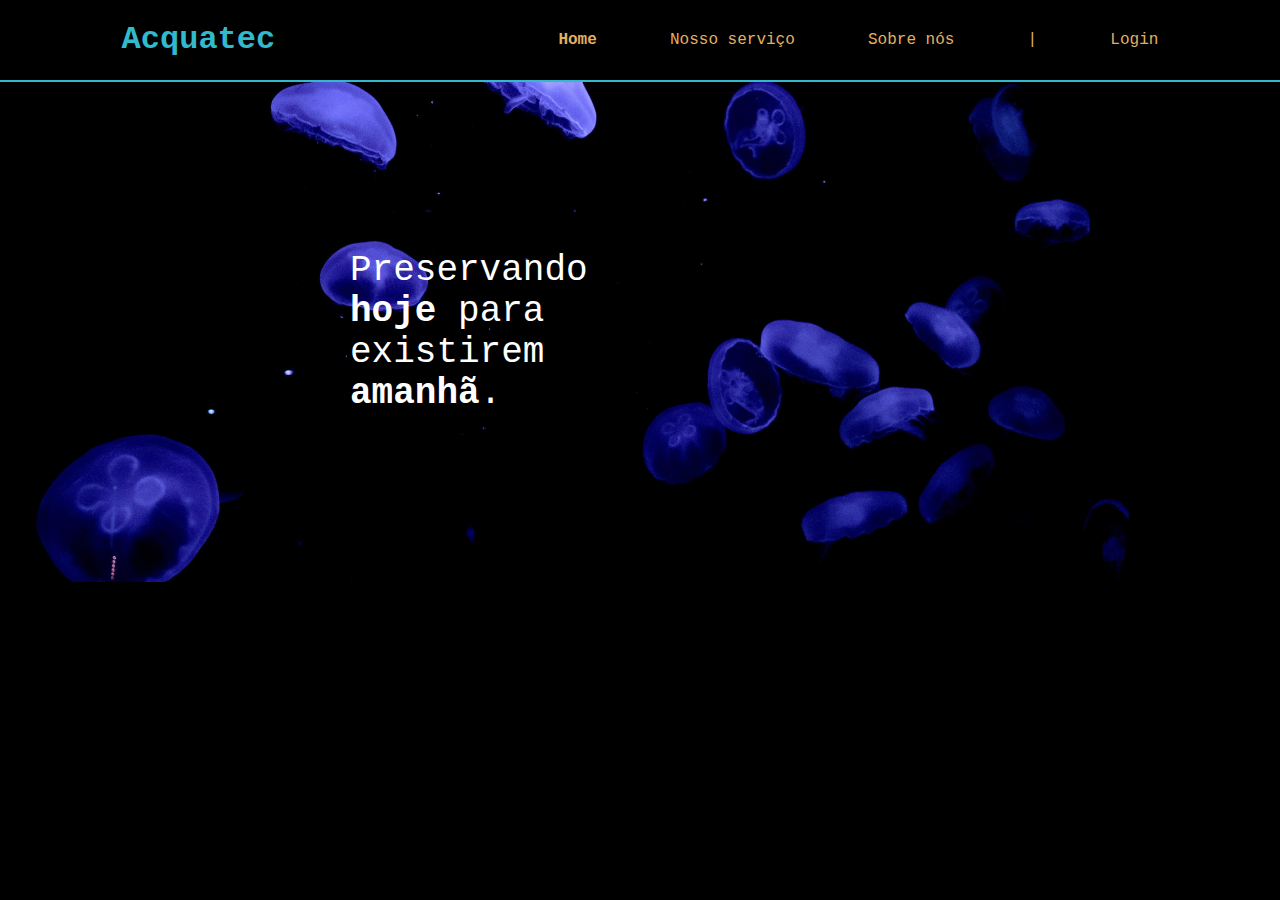
<file: Site Institucional/index.html>
<!DOCTYPE html>
<html lang="pt-br">

<head>
    <meta charset="UTF-8">
    <meta http-equiv="X-UA-Compatible" content="IE=edge">
    <meta name="viewport" content="width=device-width, initial-scale=1.0">
    <link rel="stylesheet" href="style.css">
    <title>Acquatec</title>
</head>

<body>
    <div>
        <div class="header">
            <div class="container">

                <h1>Acquatec</h1>

                <!-- list no-ordem -->
                <ul>
                    <!-- list item -->
                    <li class="agora"><a href="#">Home</a></li>
                    <li><a href="">Nosso serviço</a></li>
                    <li><a href="#">Sobre nós</a></li>
                    <li>|</li>
                    <li><a href="login.html">Login</a></li>
                </ul>

            </div>
        </div><!-- Final div header -->

    </div>
    <div class="banner">
        <div class="container">
            <p>Preservando <span>hoje</span> para existirem <span>amanhã</span>.</p>
        </div>
    </div>

</body>

</html>
</file>
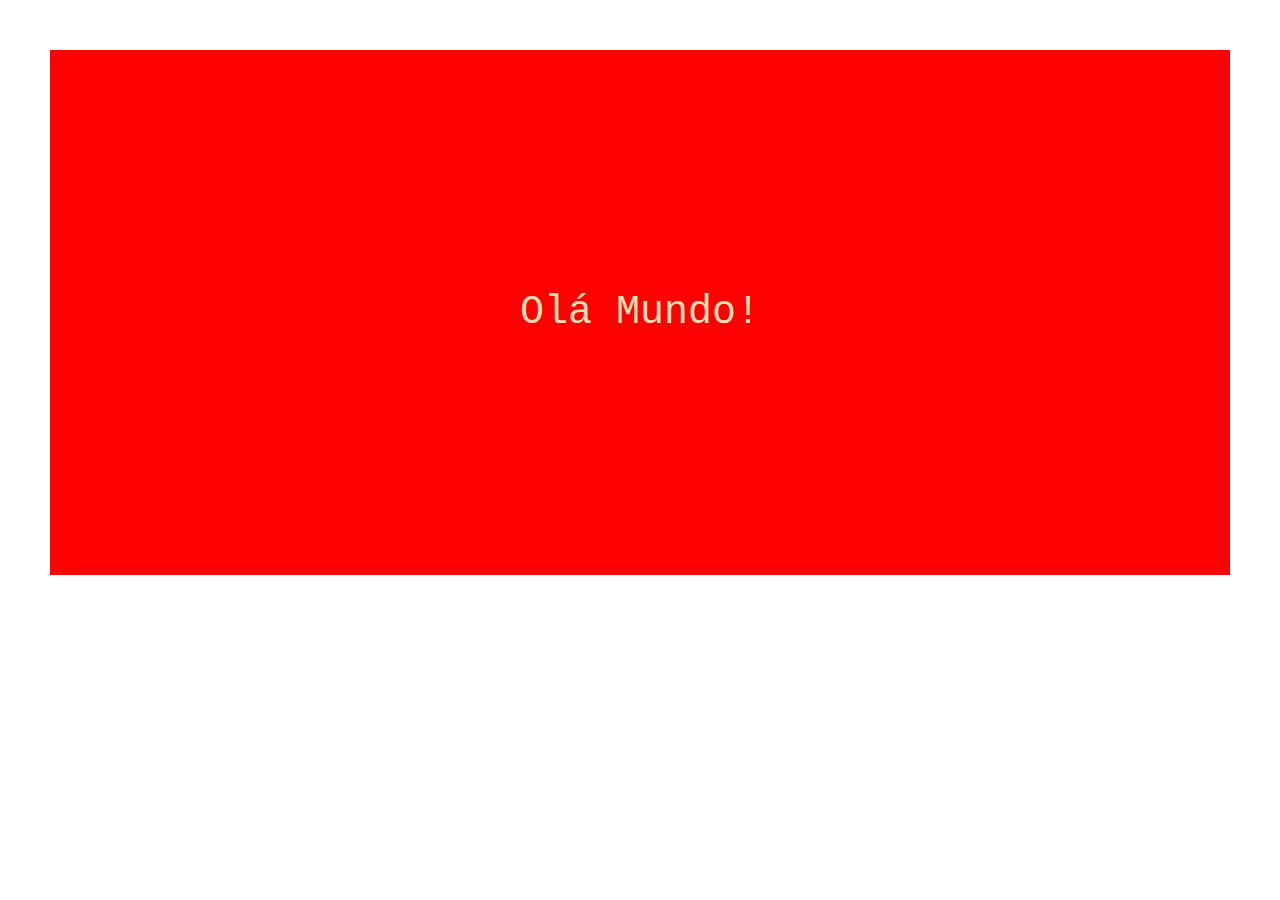
<file: CSS/aula css/index.html>
<!DOCTYPE html>
<html lang="pt">

<head>
    <meta charset="UTF-8">
    <meta http-equiv="X-UA-Compatible" content="IE=edge">
    <meta name="viewport"   content="width=device-width, initial-scale=1.0">
    <link rel="stylesheet" href="style.css">
    <title>Document</title>
    <!-- CSS em Tag -->
    <!-- <style>
        .h1-class {
            color: red;
        }
    </style> -->
</head>

<body>
    <!-- CSS in line -->
    <!-- <h1 style="color: red;"">Hello World</h1> -->
    <div class="div-container">
        <p>
            Olá Mundo!
        </p>
    </div>
</body>

</html>
</file>
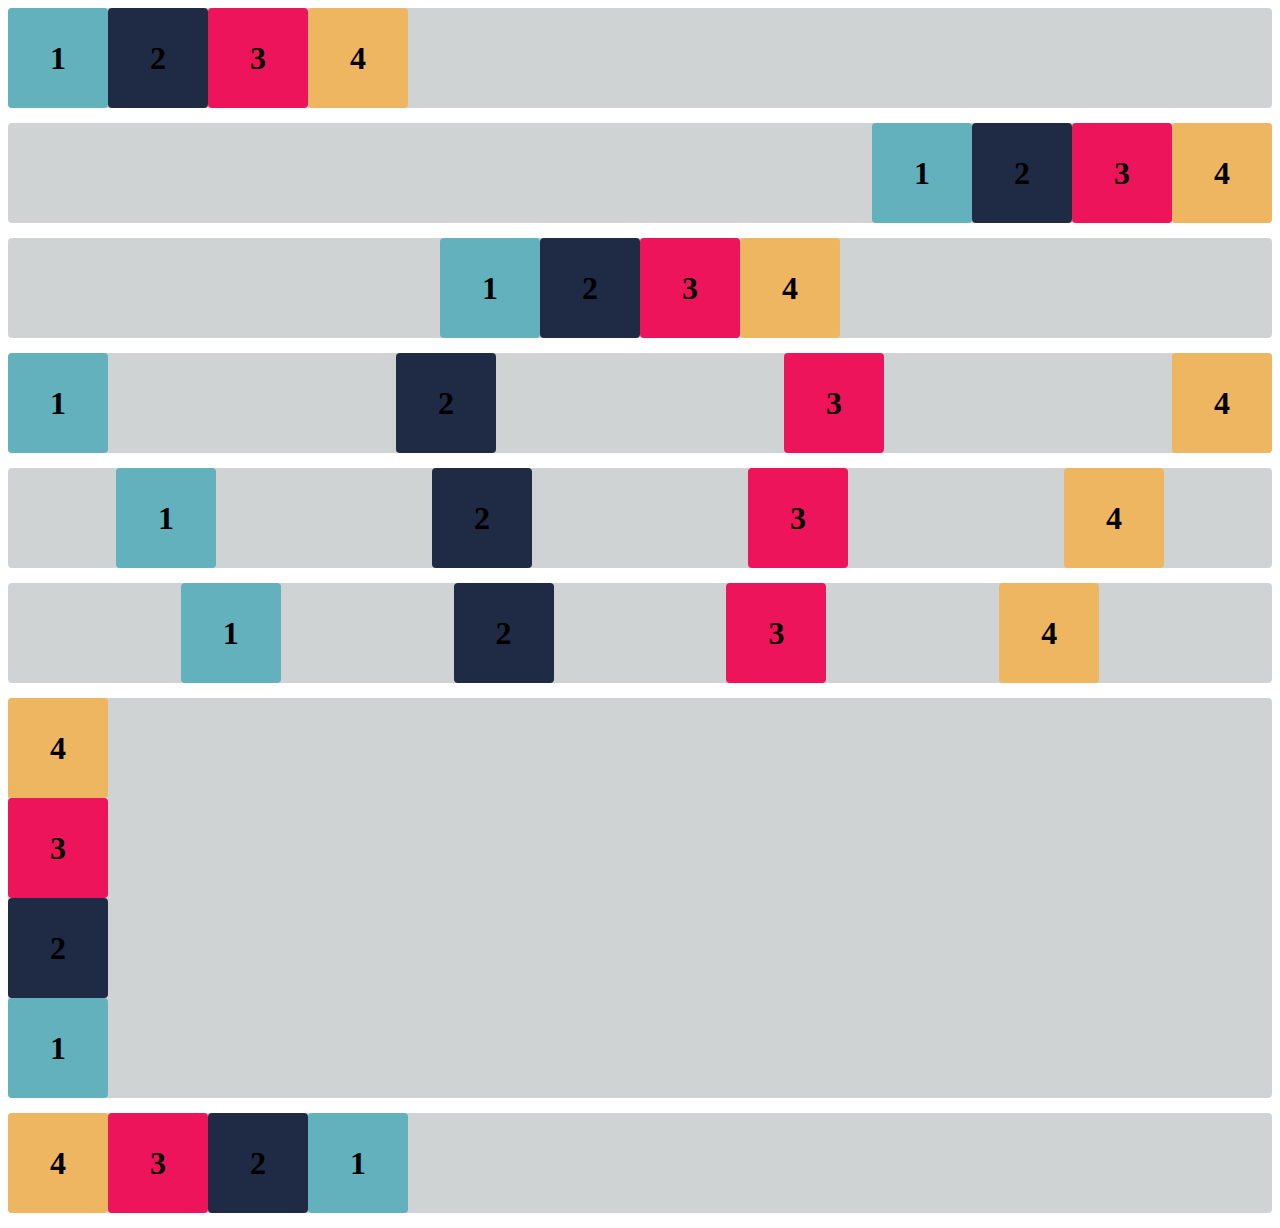
<file: CSS/Lista04/exercicio-flexbox/Exercicios_flexbox/index.html>
<!DOCTYPE html>
<html lang="pt-BR">

<head>
    <meta charset="UTF-8">
    <meta http-equiv="X-UA-Compatible" content="IE=edge">
    <meta name="viewport" content="width=device-width, initial-scale=1.0">
    <title>Flex-box</title>
    <link rel="stylesheet" href="estilo.css">
</head>

<body>

    <div class="base container1">
        <div class="flex-item box1"><h1>1</h1></div>
        <div class="flex-item box2"><h1>2</h1></div>
        <div class="flex-item box3"><h1>3</h1></div>
        <div class="flex-item box4"><h1>4</h1></div>
    </div>
    <div class="base container2">
        <div class="flex-item box1"><h1>1</h1></div>
        <div class="flex-item box2"><h1>2</h1></div>
        <div class="flex-item box3"><h1>3</h1></div>
        <div class="flex-item box4"><h1>4</h1></div>
    </div>
    <div class="base container3">
        <div class="flex-item box1"><h1>1</h1></div>
        <div class="flex-item box2"><h1>2</h1></div>
        <div class="flex-item box3"><h1>3</h1></div>
        <div class="flex-item box4"><h1>4</h1></div>
    </div>
    <div class="base container4">
        <div class="flex-item box1"><h1>1</h1></div>
        <div class="flex-item box2"><h1>2</h1></div>
        <div class="flex-item box3"><h1>3</h1></div>
        <div class="flex-item box4"><h1>4</h1></div>
    </div>
    <div class="base container5">
        <div class="flex-item box1"><h1>1</h1></div>
        <div class="flex-item box2"><h1>2</h1></div>
        <div class="flex-item box3"><h1>3</h1></div>
        <div class="flex-item box4"><h1>4</h1></div>
    </div>
    <div class="base container6">
        <div class="flex-item box1"><h1>1</h1></div>
        <div class="flex-item box2"><h1>2</h1></div>
        <div class="flex-item box3"><h1>3</h1></div>
        <div class="flex-item box4"><h1>4</h1></div>
    </div>

    <div class="base container-exercicioB">
        <div class="flex-item box1"><h1>1</h1></div>
        <div class="flex-item box2"><h1>2</h1></div>
        <div class="flex-item box3"><h1>3</h1></div>
        <div class="flex-item box4"><h1>4</h1></div>
    </div>
    <div class="base container-desafio">
        <div class="flex-item box1"><h1>1</h1></div>
        <div class="flex-item box2"><h1>2</h1></div>
        <div class="flex-item box3"><h1>3</h1></div>
        <div class="flex-item box4"><h1>4</h1></div>
    </div>


</body>

</html>
</file>
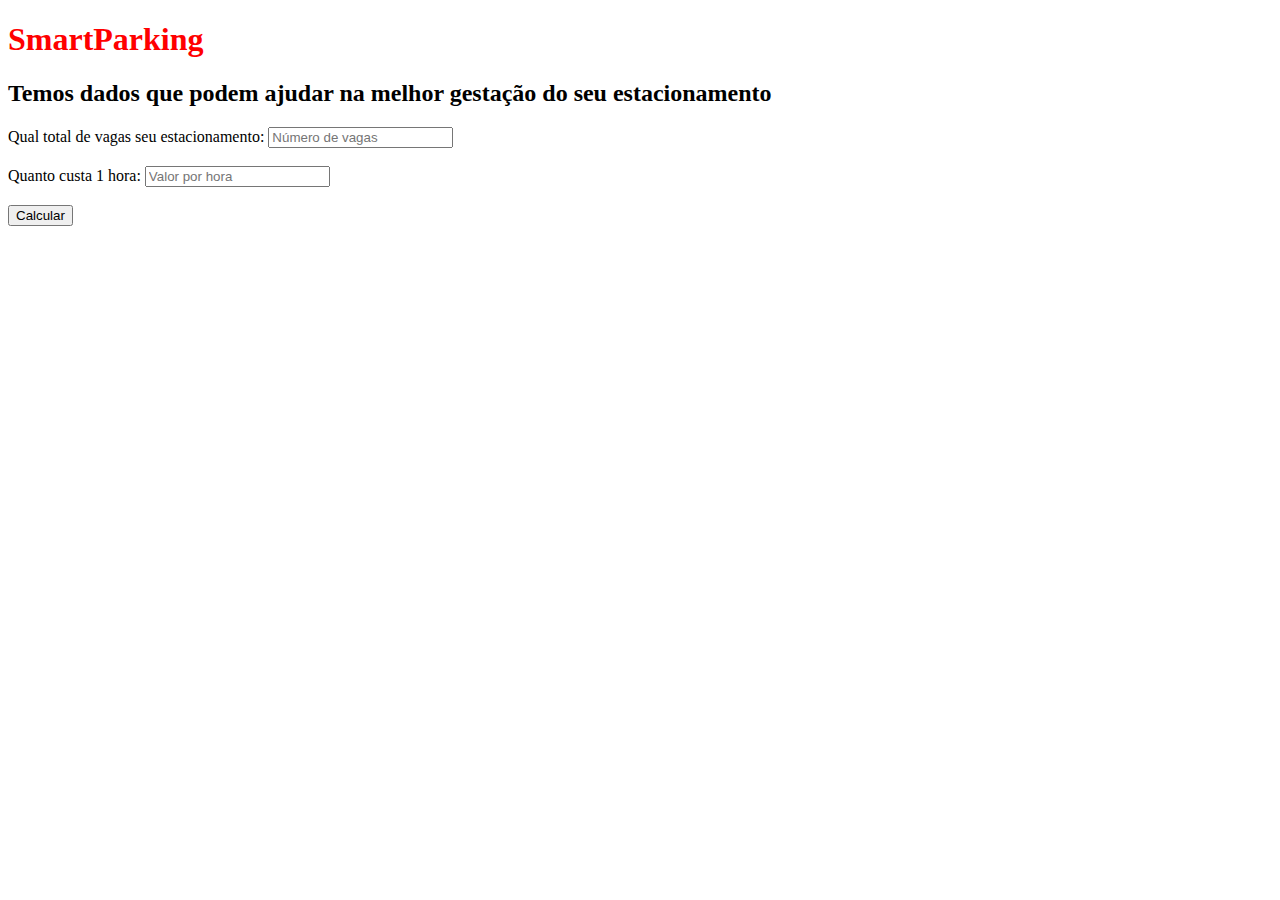
<file: SimuladorFinanceiro.html>
<!DOCTYPE html>
<html lang="pt-br">

<head>
    <meta charset="UTF-8">
    <meta http-equiv="X-UA-Compatible" content="IE=edge">
    <meta name="viewport" content="width=device-width, initial-scale=1.0">
    <title>Simulador SmartParking</title>

</head>

<body>
    <h1 style="color: red">SmartParking</h1>

    <h2>Temos dados que podem ajudar na melhor gestação do seu estacionamento</h2>

    Qual total de vagas seu estacionamento:
    <input id="numVagas" type="text" placeholder="Número de vagas"><br>
    <br>

    Quanto custa 1 hora:
    <input id="valorEstacionamento" type="text" placeholder="Valor por hora"><br>
    <br>

    <button onclick="btnCalcular()">Calcular</button><br>
    <br>

    <span id="span"></span>

</body>

</html>
<script>

    function btnCalcular() {

        var vaga = Number(numVagas.value);
        var valor = Number(valorEstacionamento.value);
        var conta = vaga * valor;

        // Fazendo a conta como se todo o mês tivesse 30 dias
        span.innerHTML = `<h3>Se o seu estacionamento estiver cheio (100% ocupado) em 12 horas você irá lucrar <span style="color: green"><b>R$
            ${(conta * 12).toFixed(2)}</b></span> reais e em <br>24 horas <span style="color: green"><b>R$${(conta * 24).toFixed(2)} reais</b></span> em um 
            mês com o estacionamento aberto por 12 horas por dia lucraria <span style="color: green"><b>R$${(conta * 360).toFixed(2)} reais</b></span>
            </h3>
            
            <h2><b style="color: blue">Rentabilidade baseado na % da <br>ocupação do estacionamento por hora</b><br></h2>
            com 90%: R$ <i>${(conta * 0.9).toFixed(2)}</i><br>
            com 70%: R$ <i>${(conta * 0.7).toFixed(2)}</i><br>
            com 50%: R$ <i>${(conta * 0.5).toFixed(2)}</i><br>
            com 20%: R$ <i>${(conta * 0.2).toFixed(2)}</i><br>
            com 5%:  R$ <i>${(conta * 0.05).toFixed(2)}</i>    
        `;
        

        (numVagas.value = "");
        (valorEstacionamento.value = "");
    }

</script>
</file>
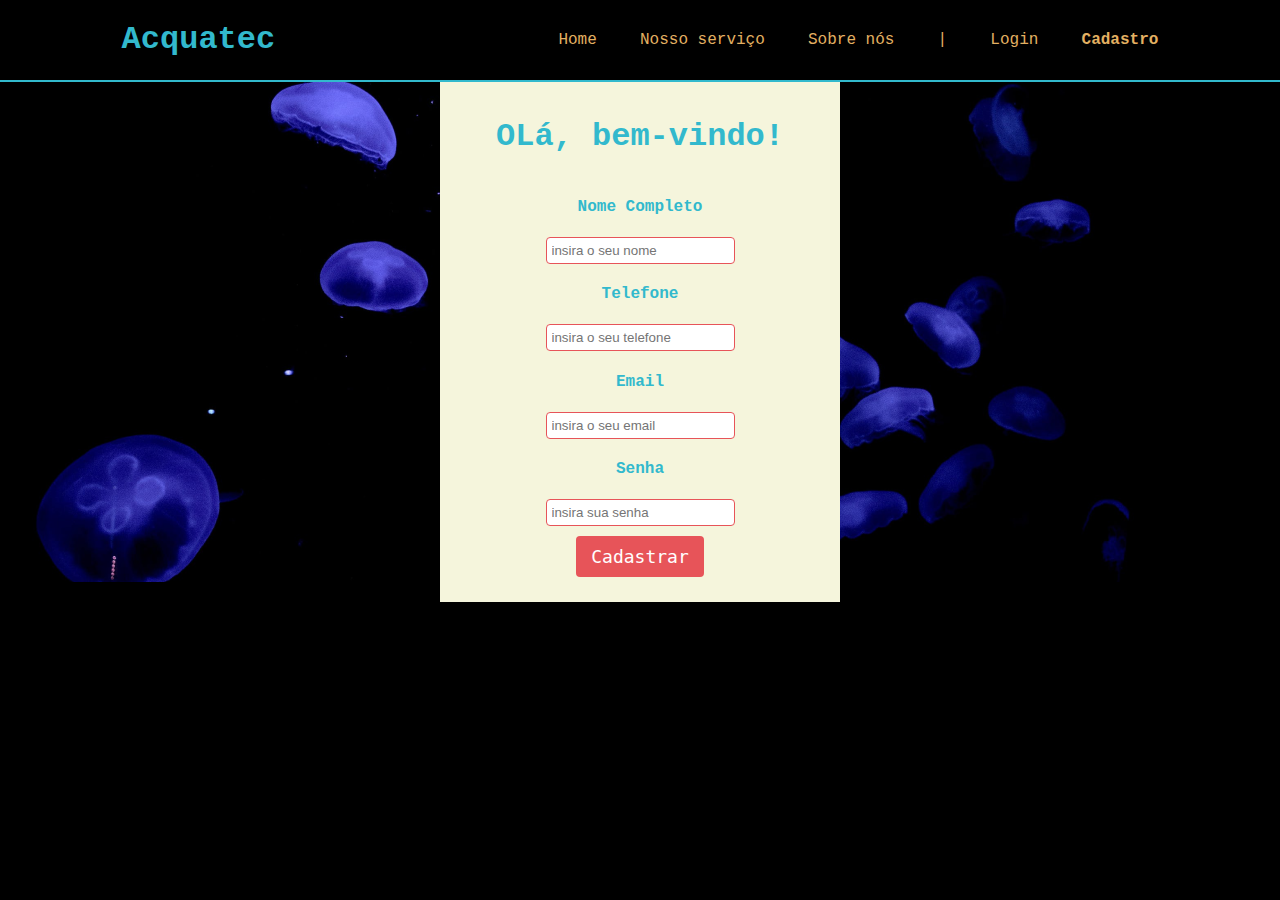
<file: Site Institucional/cadastro.html>
<!DOCTYPE html>
<html lang="pt-br">
<head>
    <meta charset="UTF-8">
    <meta http-equiv="X-UA-Compatible" content="IE=edge">
    <meta name="viewport" content="width=device-width, initial-scale=1.0">
    <link rel="stylesheet" href="cadastro.css">
    <title>Document</title>
</head>
<body>
    <div class="header">
        <div class="container">

            <h1>Acquatec</h1>

            <!-- list no-ordem -->
            <ul>
                <!-- list item -->
                <li><a href="index.html">Home</a></li>
                <li><a href="">Nosso serviço</a></li>
                <li><a href="">Sobre nós</a></li>
                <li>|</li>
                <li><a href="login.html">Login</a></li>
                <li class="agora"><a href="cadastro.html">Cadastro</a></li>
            </ul>

        </div>
    </div>

    <div class="banner">
        <div class="container">
            <div class="card">
                <h1>OLá, bem-vindo!</h1>
                <h4>Nome Completo</h4>
                <input type="text" placeholder="insira o seu nome" id="">
                <h4>Telefone</h4>
                <input type="text" placeholder="insira o seu telefone" id="">
                <h4>Email</h4>
                <input type="text" placeholder="insira o seu email" id="">
                <h4>Senha</h4>
                <input type="password" placeholder="insira sua senha" id="">
                <button class="btn" onclick="btnLogar()">Cadastrar</button>
            </div>
        </div>
    </div>  
</body>
</html>
</file>
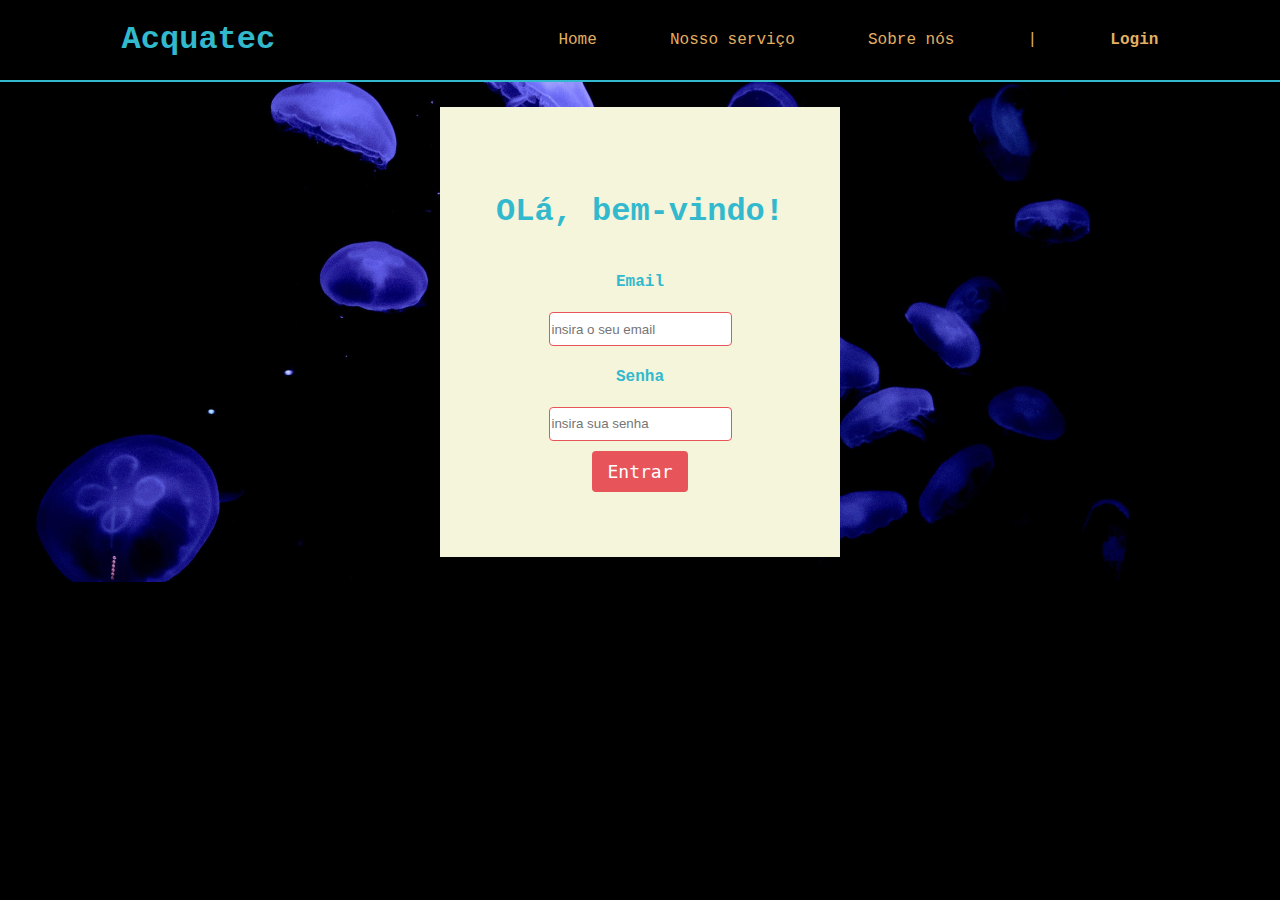
<file: Site Institucional/login.html>
<!DOCTYPE html>
<html lang="pt-br">
<head>
    <meta charset="UTF-8">
    <meta http-equiv="X-UA-Compatible" content="IE=edge">
    <meta name="viewport" content="width=device-width, initial-scale=1.0">
    <title>Document</title>
    <link rel="stylesheet" href="style.css">
</head>
<body>
    <div class="header">
        <div class="container">

            <h1>Acquatec</h1>

            <!-- list no-ordem -->
            <ul>
                <!-- list item -->
                <li><a href="index.html">Home</a></li>
                <li><a href="">Nosso serviço</a></li>
                <li><a href="">Sobre nós</a></li>
                <li>|</li>
                <li class="agora"><a href="login.html">Login</a></li>
            </ul>

        </div>
    </div>

    <div class="banner">
        <div class="container">
            <div class="card">

                <h1>OLá, bem-vindo!</h1>
                <h4>Email</h4>
                <input type="text" placeholder="insira o seu email" id="">
                <h4>Senha</h4>
                <input type="password" placeholder="insira sua senha" id="">
                <button class="btn" onclick="btnLogar()">Entrar</button>
            </div>
        </div>
    </div>

</body>
</html>
</file>
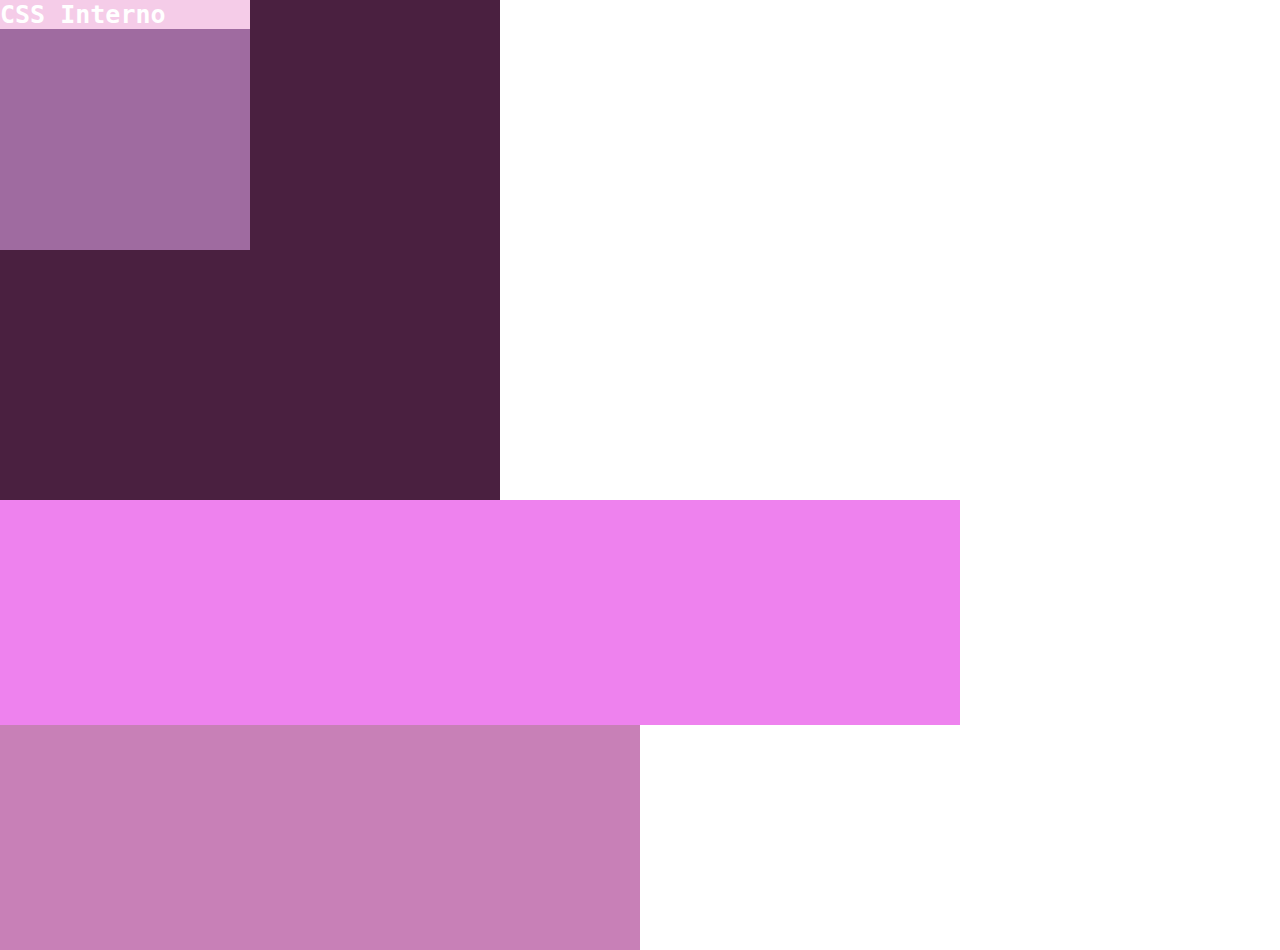
<file: CSS/Lista1/cssexterno.html>
<!DOCTYPE html>
<html lang="en">

<head>
    <meta charset="UTF-8">
    <meta http-equiv="X-UA-Compatible" content="IE=edge">
    <meta name="viewport" content="width=device-width, initial-scale=1.0">
    <link rel="stylesheet" href="style.css">
    <title>Document</title>
</head>

<body>
    <!-- A -->
    <div id="div_a">
        <!-- B -->
        <div id="div_b">
            <!-- C -->
            <p>
                CSS Interno
            </p>
        </div>
    </div>
    <!-- D -->
    <div id="div_d">
        <!-- E -->
        <div id="div_e">
        </div>
    </div>

</body>

</html>
</file>
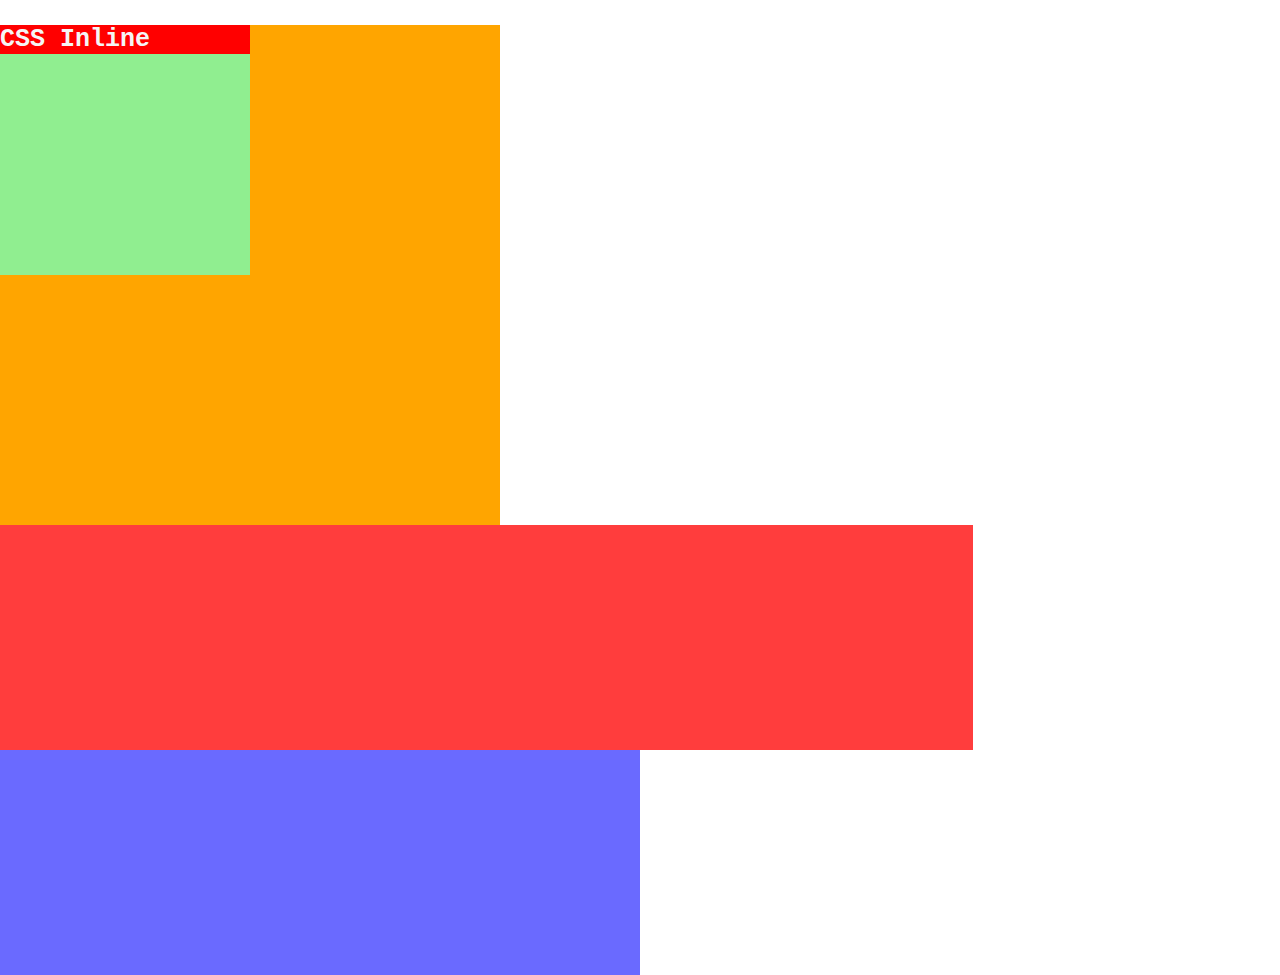
<file: CSS/Lista1/cssinline.html>
<!DOCTYPE html>
<html lang="pt-br">

<head>
    <meta charset="UTF-8">
    <meta http-equiv="X-UA-Compatible" content="IE=edge">
    <meta name="viewport" content="width=device-width, initial-scale=1.0">
    <title>CSS Inline</title>
</head>

<body style="margin: 0;">
    <!-- A -->
    <div style="background-color: #FFA500; width: 500px; height: 500px;">
        <!-- B -->
        <div style="background-color: #90EE90; width: 250px; height: 250px">
            <!-- C -->
            <p
                style="color: whitesmoke; background-color: red; font-size: 25px; font-family: monospace; font-weight: bold;">
                CSS Inline
            </p>
        </div>
    </div>
    <!-- D -->
    <div style=" background-color: rgb(106, 106, 255); width: 50%; height:50vh">
        <!-- E -->
        <div style="width: 76vw; height: 50%; background-color: rgb(255, 61, 61);">
        </div>
    </div>
</body>

</html>
</file>
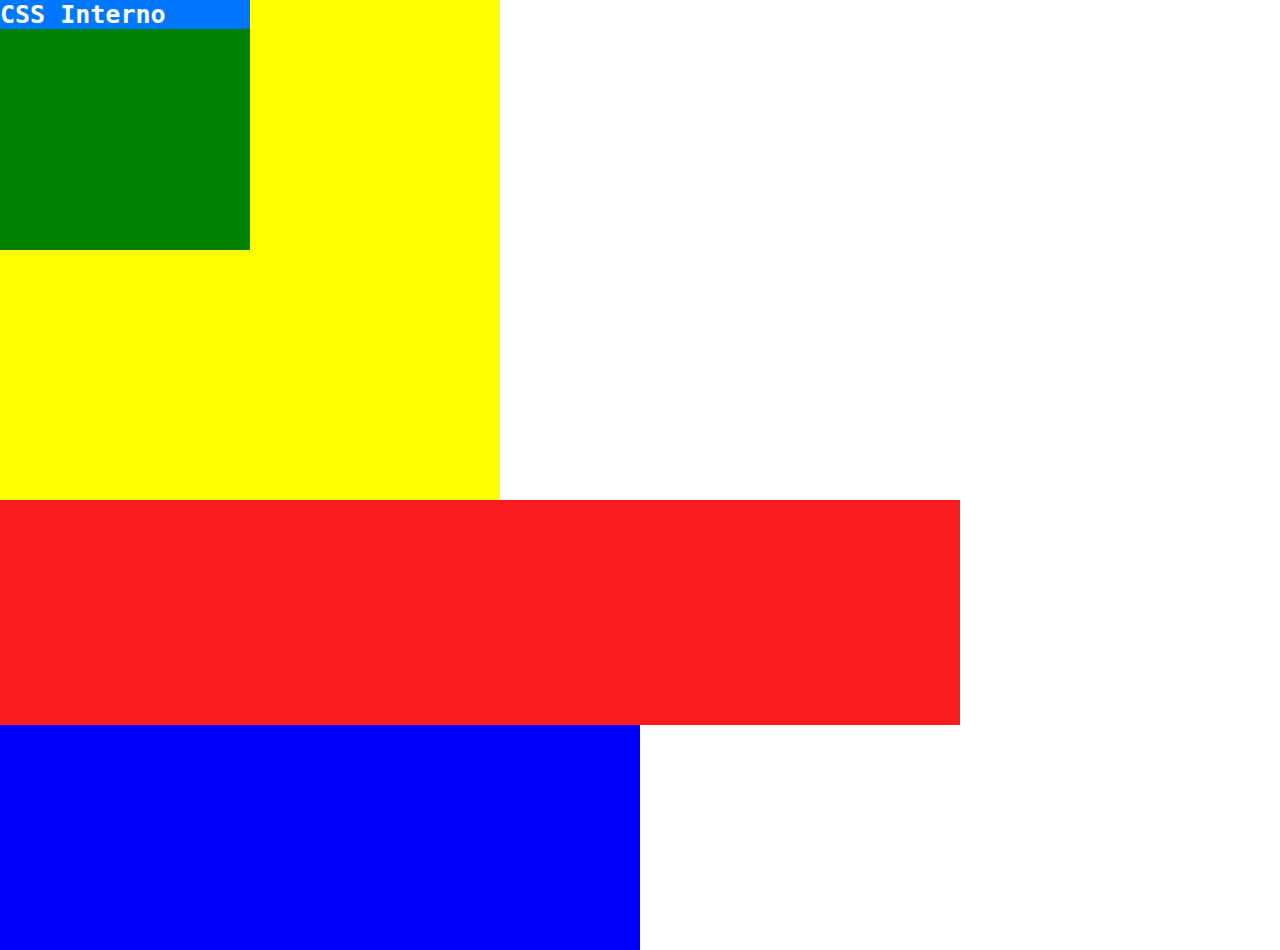
<file: CSS/Lista1/cssinterno.html>
<!DOCTYPE html>
<html lang="en">

<head>
    <meta charset="UTF-8">
    <meta http-equiv="X-UA-Compatible" content="IE=edge">
    <meta name="viewport" content="width=device-width, initial-scale=1.0">
    <title>Document</title>
</head>

<style>
    * {
        margin: 0;
        padding: 0;
    }

    html {
        font-family: 'monospace';
    }

    #div_a {
        background-color: yellow;
        height: 500px;
        width: 500px;
    }

    #div_b {
        background-color: green;
        height: 250px;
        width: 250px;
    }

    p{
        color: white;
        background-color: rgb(0, 119, 255);
        font-size: 25px;
        font-weight: bold;
    }

    #div_d{
        width: 50%;
        height: 50vh;
        background-color: blue;
    }   

    #div_e{
        width: 75vw;
        height: 50%;
        background-color:rgb(248, 28, 28)
    }

</style>

<body>
    <!-- A -->
    <div id="div_a">
        <!-- B -->
        <div id="div_b">
            <!-- C -->
            <p>
                CSS Interno
            </p>
        </div>
    </div>
    <!-- D -->
    <div id="div_d">
        <!-- E -->
        <div id="div_e">
        </div>
    </div>

</body>

</html>
</file>
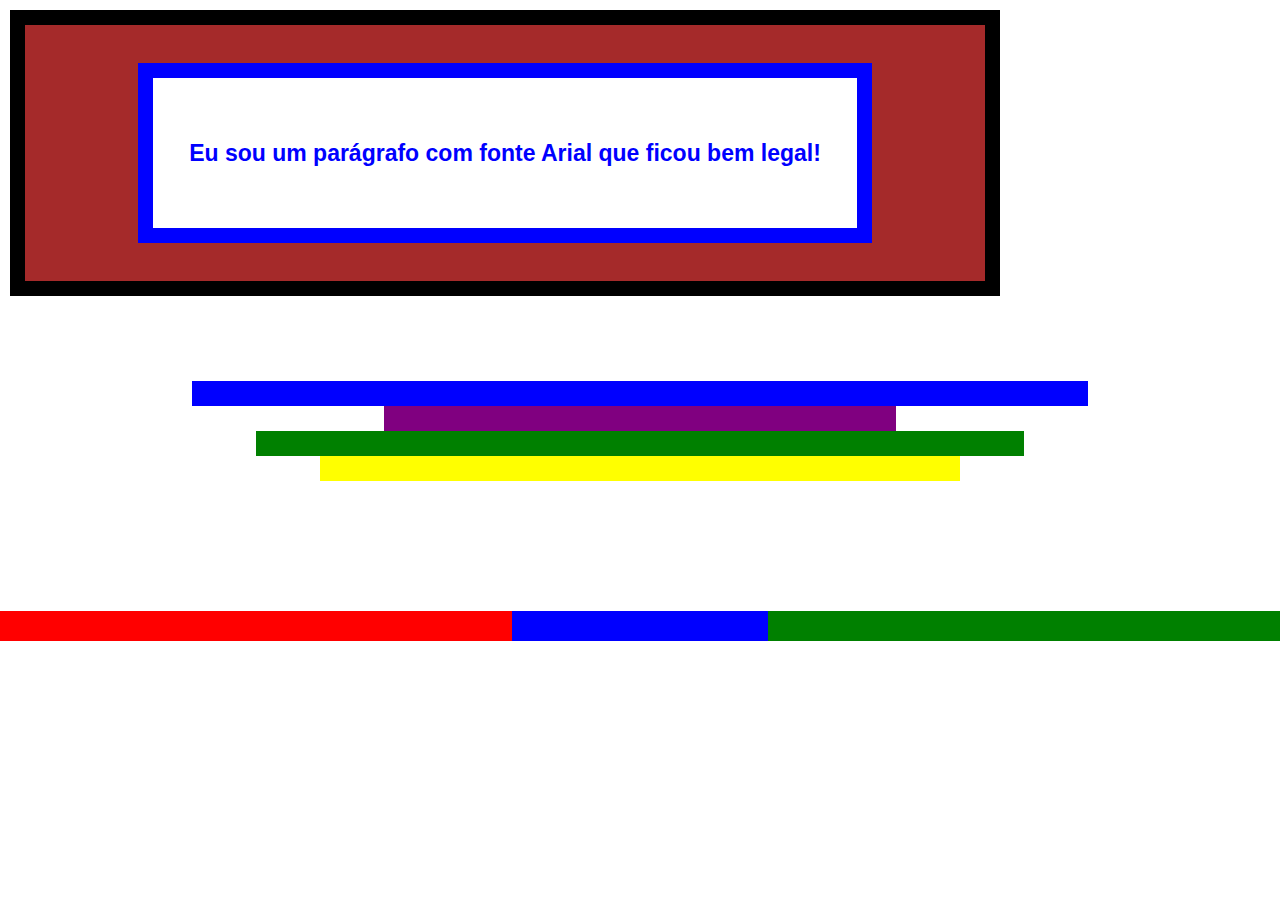
<file: CSS/Lista2/desafio.html>
<!DOCTYPE html>
<html lang="pt">
<head>
    <meta charset="UTF-8">
    <meta http-equiv="X-UA-Compatible" content="IE=edge">
    <meta name="viewport" content="width=device-width, initial-scale=1.0">
    <link rel="stylesheet" href="style_desafio.css">
    <title>Document</title>
</head>
<body>
    <div id="div_bloco">
        <div class="blocomenor">Eu sou um parágrafo com fonte Arial que ficou bem legal!</div>
    </div>
    <div id="div_bloco2">
        <div class="div_1"></div>
        <div class="div_2"></div>
        <div class="div_3"></div>
        <div class="div_4"></div>
    </div>

    <div id="container_color">
        <div class="colorred">

        </div>
        <div class="colorblue">

        </div>
        <div class="colorgreen">

        </div>
    </div>
</body>
</html>
</file>
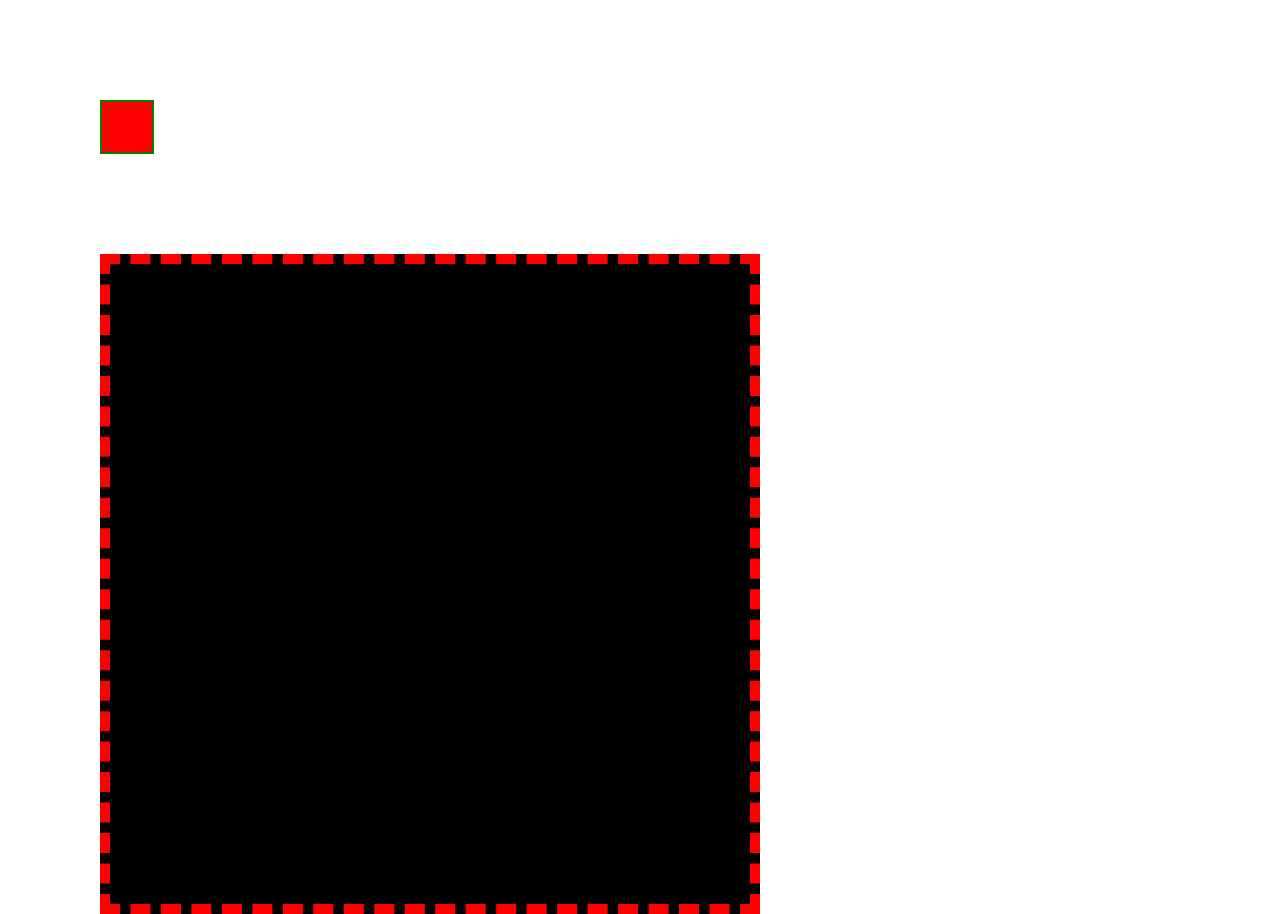
<file: CSS/Lista2/ex01.html>
<!DOCTYPE html>
<html lang="pt-br">
<head>
    <meta charset="UTF-8">
    <meta http-equiv="X-UA-Compatible" content="IE=edge">
    <meta name="viewport" content="width=device-width, initial-scale=1.0">
    <link rel="stylesheet" href="style01.css">
    <title>Document</title>
</head>
<body>
    <div id="div_a">
    </div>
    <div id="div_b">
        
    </div>
</body>
</html>
</file>
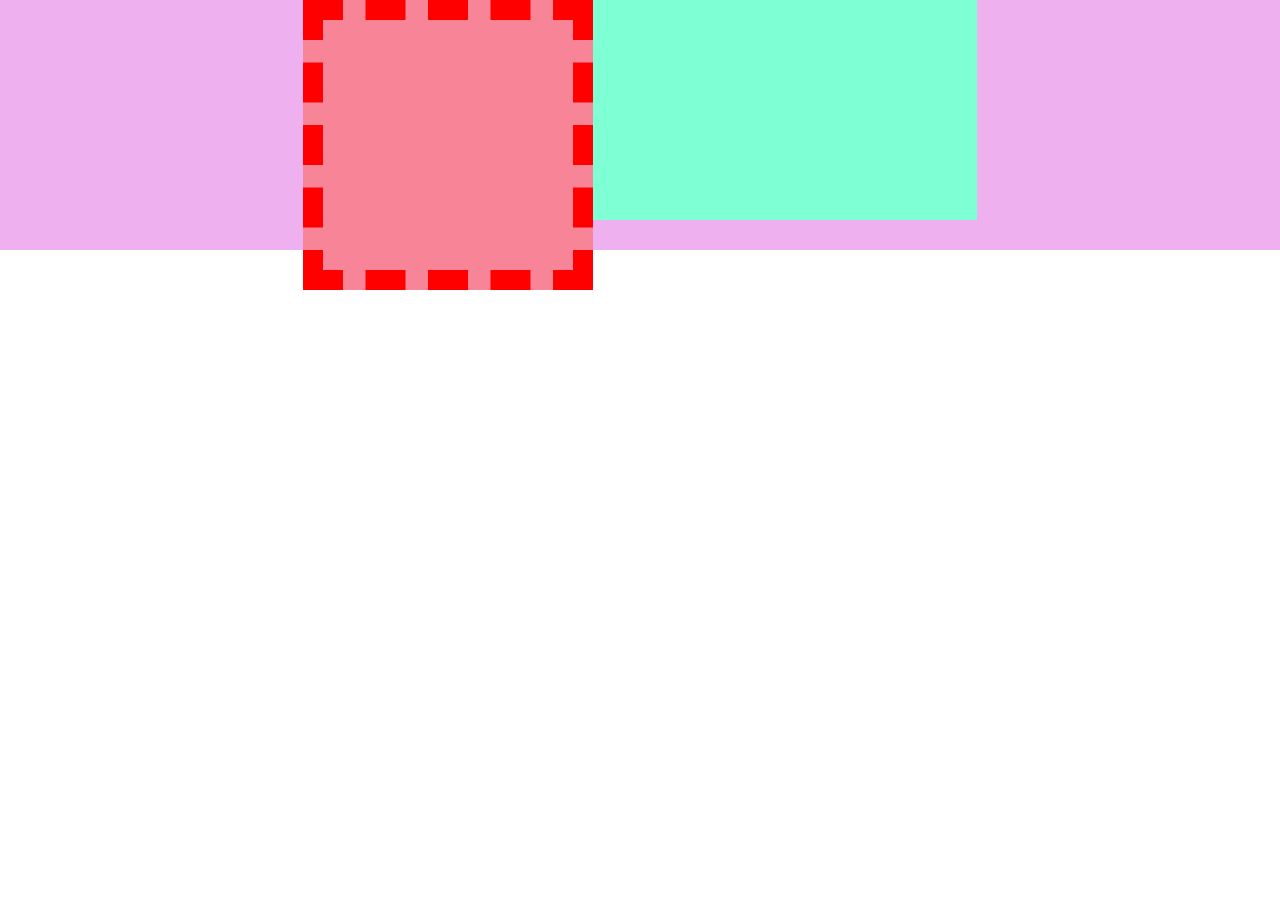
<file: CSS/Lista2/ex02.html>
<!DOCTYPE html>
<html lang="pt-br">

<head>
    <meta charset="UTF-8">
    <meta http-equiv="X-UA-Compatible" content="IE=edge">
    <meta name="viewport" content="width=device-width, initial-scale=1.0">
    <link rel="stylesheet" href="style02.css">
    <title>Document</title>
</head>

<body>
    <!-- A -->
    <div id="div_a">
        <!-- B -->
        <div class="div_b">
        </div>
        <!-- C -->
        <div class="div_c">
        </div>
    </div>
</body>

</html>
</file>
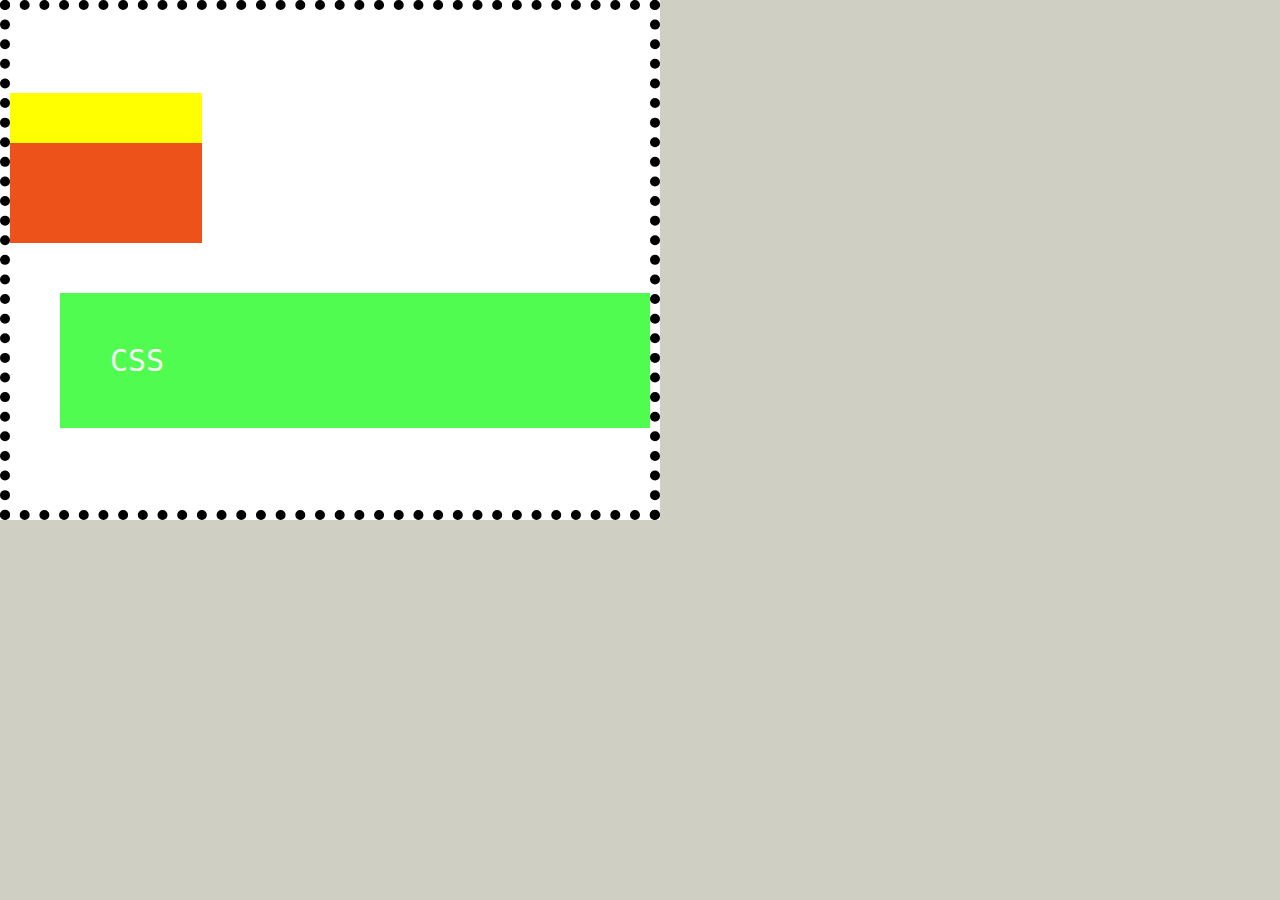
<file: CSS/Lista2/ex03.html>
<!DOCTYPE html>
<html lang="pt-br">

<head>
    <meta charset="UTF-8">
    <meta http-equiv="X-UA-Compatible" content="IE=edge">
    <meta name="viewport" content="width=device-width, initial-scale=1.0">
    <link rel="stylesheet" href="style03.css">
    <title>Document</title>
</head>

<!-- A -->
<body>
    <!-- B -->
    <div class="div_b">
        <!-- C -->
        <div class="div_c">

        </div>
        <!-- D -->
        <div class="div_d">

        </div>
        <!-- E -->
        <div class="div_e">
            CSS 
        </div>
    </div>

</body>

</html>
</file>
<file: Site Institucional/style.css>
body{
    margin: 0;
    font-family: 'Courier New', Courier, monospace;
    background-color: black;
}

.header{
    border-bottom: 2px solid #32b9cd;
}

.container{
    color: #32b9cd;
    display: flex;
    justify-content: space-between;
}

.container ul{
    display: flex;
    color: #e3b062;
    width: 600px;
    justify-content: space-between;
    /* remove ponto da lista */
    list-style: none;
}

ul a{
    text-decoration: none;
    color: #e3b062;
}

.header .container{
    justify-content: space-around;
    align-items: center;
}

.agora{
    font-weight: 600;
}

/* BANNER */
.banner{
    height: 500px;
    background-image: url("bg-jelly-fish-para-home.png");
    background-size: cover;
    color: #fff;
}

.banner .container{
    height: 500px;
    align-items: center;    
}

.banner p{
    color: #fff;
    margin: 0;
    padding: 0;
    font-size: 36px;
    width: 280px;
    margin-left: 350px; 
}

.banner span{
    font-weight: 800;
}

/* LOGIN */
.banner .card {
    background-color:beige;
    height: 450px;
    width: 400px;
    display: flex;
    flex-direction: column;
    align-items: center;
    justify-content: center;
    margin: auto;
}

.card{
    margin-top: 20px;
}

.btn {
    font-family: monospace;
    margin-top: 10px;
    border: 0;
    font-weight: 600px;
    border-radius: 4px;
    font-size: 18px;
    color: #fff;
    padding: 10px 15px;
    background-color: #e75459;
    cursor: pointer;
}

.card input{
    height: 30px;
    border: 1px solid #e75459;
    border-radius: 4px;
}
</file>
<file: CSS/aula css/style.css>
.h1-class{
    color: blue;
    background-color: red;
    font-size: 10px;
    font-family: 'Franklin Gothic Medium', 'Arial Narrow', Arial, sans-serif;
}

body{
    margin: 0;
}

.div-container{
    color: wheat;
    background-color: red;
    /* a ordem é sentido horario */
    /* margin: 100px 100px 100px 100px; */
    margin: 50px;
    padding: 200px;
    font-size: 40px;
    text-align: center;
    font-family:'Courier New', Courier, monospace
}
</file>
<file: CSS/Lista04/exercicio-flexbox/Exercicios_flexbox/estilo.css>
.flex-item {
    width: 100px;
    height: 100px;
    border-radius: 4px;
    display: flex;
    align-items: center;
}

.base {
    margin-bottom: 15px;
    background-color: #d0d3d4;
    border-radius: 4px;
}

.box1 {
    background-color: #63b1bc;
}

.box2 {
    background-color: #1f2a44;
}

.box3 {
    background-color: #ed145b;
}

.box4 {
    background-color: #efb661;
}

h1 {
    margin: auto;
}

/* Insira o código abaixo */

 .container1 {
    display: flex;
}

.container2 {
    display: flex;
    justify-content: flex-end;
}

.container3 {
    display: flex;
    justify-content: center;
 
}

.container4 {
    display: flex;
    justify-content: space-between;
  
}
.container5 {
    display: flex;
    justify-content: space-around;
  
}
.container6 {
    display: flex;
    justify-content: space-evenly;
  
} 

.container-exercicioB{
    display: flex;
    flex-direction: column-reverse;

}

.container-desafio{
    display: flex;
    flex-direction: row-reverse;
    justify-content: flex-end;

}
</file>
<file: Site Institucional/cadastro.css>
body{
    margin: 0;
    font-family: 'Courier New', Courier, monospace;
    background-color: black;
}

.header{
    border-bottom: 2px solid #32b9cd;
}

.container{
    color: #32b9cd;
    display: flex;
    justify-content: space-between;
}

.container ul{
    display: flex;
    color: #e3b062;
    width: 600px;
    justify-content: space-between;
    /* remove ponto da lista */
    list-style: none;
}

ul a{
    text-decoration: none;
    color: #e3b062;
}

.header .container{
    justify-content: space-around;
    align-items: center;
}

.agora{
    font-weight: 600;
}

/* BANNER */
.banner{
    height: 500px;
    background-image: url("bg-jelly-fish-para-home.png");
    background-size: cover;
    color: #fff;
}

.banner .container{
    height: 500px;
    align-items: center;
}

.banner p{
    color: #fff;
    margin: 0;
    padding: 0;
    font-size: 36px;
    width: 280px;
    margin-left: 350px; 
}

.banner span{
    font-weight: 800;
}

/* LOGIN e CADASTRO*/
.banner .card {
    background-color:beige;
    height: 450px;
    width: 400px;
    display: flex;
    flex-direction: column;
    align-items: center;
    justify-content: center;
    margin: auto;   
}

.card{
    margin-top: 20px;
    padding-top: 30px;
    padding-bottom: 40px;
}

.btn {
    font-family: monospace;
    margin-top: 10px;
    border: 0;
    font-weight: 600px;
    border-radius: 4px;
    font-size: 18px;
    color: #fff;
    padding: 10px 15px;
    background-color: #e75459;
    cursor: pointer;
}

.card input{
    height: 30px;
    border: 1px solid #e75459;
    border-radius: 4px;
    padding: 5px;
}
</file>
<file: CSS/Lista1/style.css>
* {
    margin: 0;
    padding: 0;
}

html {
    font-family: 'monospace';
}

#div_a {
    background-color: #4A2040;
    height: 500px;
    width: 500px;
}

#div_b {
    background-color: #9F6BA0;
    height: 250px;
    width: 250px;
}

p{
    color: white;
    background-color: #F5CCE8;
    font-size: 25px;
    font-weight: bold;
}

#div_d{
    width: 50%;
    height: 50vh;
    background-color: #C880B7;
}   

#div_e{
    width: 75vw;
    height: 50%;
    background-color: violet;
}
</file>
<file: CSS/Lista2/style_desafio.css>
*{
    margin: 0;
    padding: 0;
}

#div_bloco {
    display: flex;
    justify-content: center;
    align-items: center;
    background-color: brown;
    height: 20vw;
    width: 75vw;
    border: 15px solid;
    margin: 10px;
}

.blocomenor {
    display: flex;
    justify-content: center;
    align-items: center;
    background-color: white;
    font-weight: bold;
    font-size: 23px;
    color: blue;
    height: 150px;
    width: 55vw;
    border: 15px solid blue;
    font-family: Arial, Helvetica, sans-serif;
}

.colorred {
    background-color: red;
    height: 30px;
    width: 40%;
}

.colorblue {
    background-color: blue;
    height: 30px;
    width: 20%;
}

.colorgreen {
    background-color: green;
    height: 30px;
    width: 40%;
}

#container_color{
    display: flex;
    margin-top: 130px;
}

.div_1{
    background-color: blue;
    height: 25px;
    width: 70%;
}
.div_2{
    background-color: purple;
    height: 25px;
    width: 40%;
}
.div_3{
    background-color: green;
    height: 25px;
    width: 60%;
}
.div_4{
    background-color: yellow;
    height: 25px;
    width: 50%;
    
}

#div_bloco2{
    display: flex;
    flex-direction: column;
    align-items: center;
    margin-top: 85px;
}
</file>
<file: CSS/Lista2/style01.css>
*{
    margin: 0;
    padding: 0;
}

#div_a{
    background-color: red;
    height: 50px;
    width: 50px;
    border: 2px solid green;
    margin: 100px;
}

#div_b{
    background-color: black;
    height: 50vw;
    width: 50%;
    border: 10px dashed red;
    margin-left: 100px;
    margin-top: 100px;
}
</file>
<file: CSS/Lista2/style02.css>
*{
    margin: 0;
    padding: 0;
}

#div_a{
    display: flex;
    justify-content: center;
    background-color: rgb(238, 176, 238);
    height: 250px;
    width: 100%;
}

.div_b{
    background-color: rgb(248, 132, 151);
    height: 100%;
    width: 250px;
    border: 20px dashed red;
}

.div_c{
    background-color:aquamarine;
    height: 88%;
    width: 30%;
}
</file>
<file: CSS/Lista2/style03.css>
*{
    margin: 0;
    padding: 0;
    font-family: monospace;
}

body{
    background-color: #CFCFC4
}

.div_b{
    display: flex;
    flex-direction: column;
    background-color: white;
    height: 500px;
    width: 50vw;
    border: 10px dotted black;
    justify-content: center;
    
}

.div_c{
    background-color: yellow;
    height: 50px;
    width: 30%;
}

.div_d{
    background-color: rgb(236, 82, 26);
    height: 100px;
    width: 30%;
}

.div_e{
    background-color: rgb(81, 252, 81);
    color: whitesmoke;
    font-size: 30px;
    padding: 50px;
    margin-left: 50px;
    margin-top: 50px;
}
</file>
